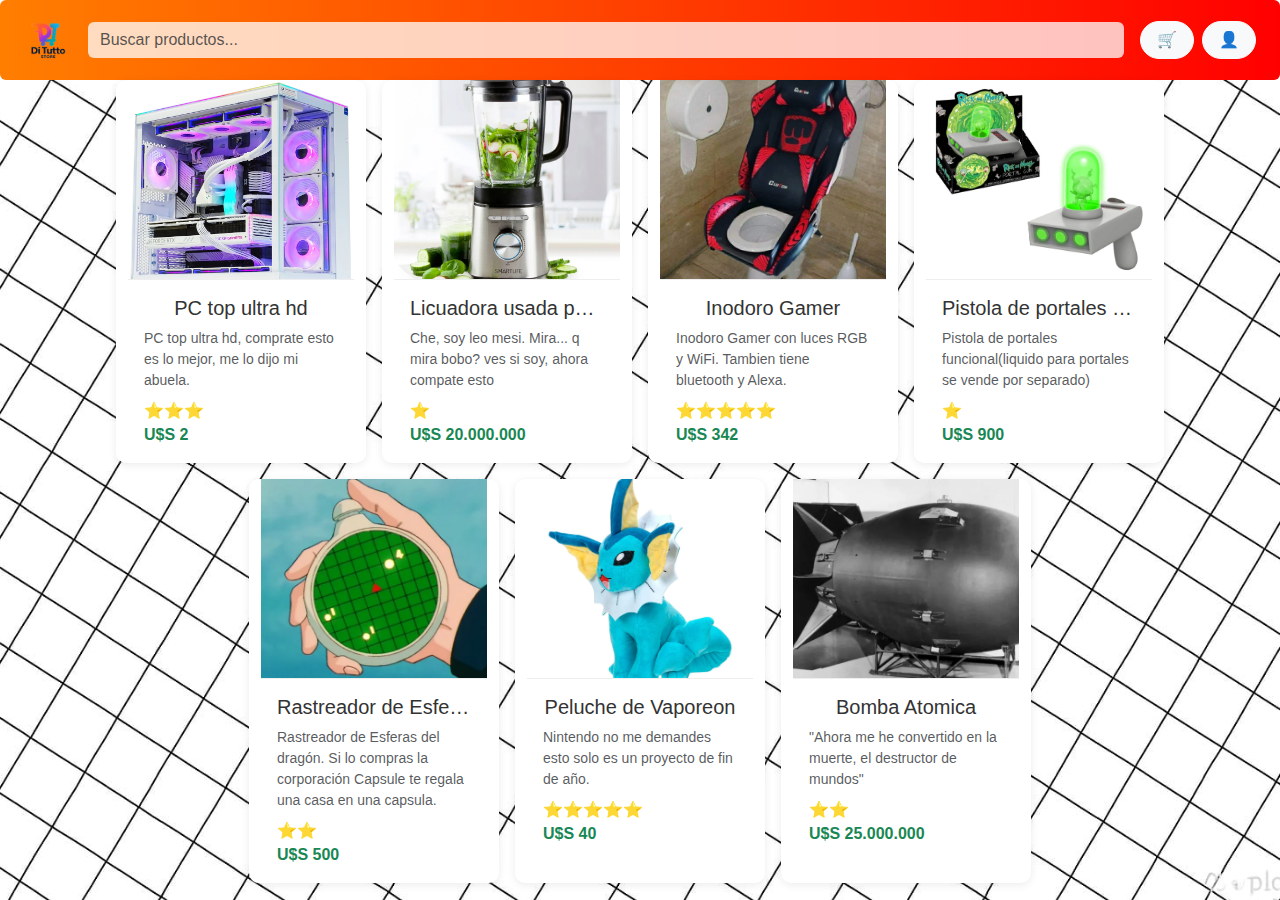
<file: DiTutto/index.html>
<!DOCTYPE html>
<html lang="es">
<head>
    <meta charset="UTF-8" />
    <meta name="viewport" content="width=device-width, initial-scale=1" />
    <title>Di Tutto</title>
    <link href="https://cdn.jsdelivr.net/npm/bootstrap@5.3.2/dist/css/bootstrap.min.css" rel="stylesheet" />
    <link href="styless/stless.css" rel="stylesheet" />
</head>
<body>
    <header class="container-fluid py-3 px-4 bg-animated text-white rounded">
        <div class="d-flex flex-wrap flex-md-nowrap align-items-center gap-3">
            <a href="index.html">
                <img src="styless/img/Logo.png" alt="Logo" style="height: 48px; object-fit: contain;">
            </a>
            <input type="text" placeholder="Buscar productos..." class="form-control bg-white bg-opacity-75 border-0 rounded flex-grow-1">
            <div class="d-flex align-items-center gap-2">
                <button class="btn btn-light rounded-pill px-3 carrito-boton" data-bs-toggle="modal" data-bs-target="#modalCarrito">🛒</button>
                <button class="btn btn-light rounded-pill px-3 btnCuenta" data-bs-toggle="modal" data-bs-target="#modalCuenta">👤</button>
            </div>
        </div>
    </header>

    <div class="modal fade" id="modalCarrito" tabindex="-1" aria-labelledby="modalCarritoLabel" aria-hidden="true">
        <div class="modal-dialog modal-dialog-centered">
            <div class="modal-content">
                <div class="modal-header">
                    <h5 class="modal-title" id="modalCarritoLabel">Carrito</h5>
                    <button type="button" class="btn-close btn-close-white" data-bs-dismiss="modal" aria-label="Close"></button>
                </div>
                <div class="modal-body">
                    <div class="carrito-lista">
                    </div>
                </div>
                <div class="modal-footer d-flex justify-content-between align-items-center">
                    <span class="fw-bold fs-5">Total: <span id="total-carrito" class="text-success"></span></span>
                    <div>
                        <button type="button" class="btn btn-secondary me-2" data-bs-dismiss="modal">Seguir Comprando</button>
                        <button type="button" class="btn btn-success" id="btnComprarCarrito">Comprar</button>
                    </div>
                </div>
            </div>
        </div>
    </div>

    <div class="modal fade" id="modalCuenta" tabindex="-1" aria-hidden="true">
        <div class="modal-dialog">
            <div class="modal-content">
                <div class="modal-header bg-animated text-white">
                    <h5 class="modal-title">Cuenta</h5>
                    <button type="button" class="btn-close" data-bs-dismiss="modal" aria-label="Cerrar"></button>
                </div>
                <div class="modal-body">
                    <ul class="nav nav-tabs mb-3" id="tabCuenta">
                        <li class="nav-item">
                            <button class="nav-link active" data-tab="crear">Crear Cuenta</button>
                        </li>
                        <li class="nav-item">
                            <button class="nav-link" data-tab="iniciar">Iniciar Sesión</button>
                        </li>
                    </ul>
                    <div class="tab-content">
                        <div class="tab-pane fade show active" id="crear">
                            <form id="formRegistro">
                                <div class="mb-3">
                                    <label for="nombre" class="form-label">Nombre</label>
                                    <input type="text" class="form-control" id="nombre" placeholder="Nombre Apellido">
                                </div>
                                <div class="mb-3">
                                    <label for="email" class="form-label">Email</label>
                                    <input type="email" class="form-control" id="email" placeholder="gmail@gmail.com">
                                </div>
                                <div class="mb-3">
                                    <label for="contrasena" class="form-label">Contraseña</label>
                                    <input type="password" class="form-control" id="contrasena" placeholder="*****">
                                </div>
                                <div class="mb-3">
                                    <label for="confirmarContr" class="form-label">Confirmar contraseña</label>
                                    <input type="password" class="form-control" id="confirmarContr" placeholder="*****">
                                </div>
                                <div class="mb-3">
                                    <label for="fechaNac" class="form-label">Fecha de nacimiento</label>
                                    <input type="date" class="form-control" id="fechaNac">
                                </div>
                            </form>
                        </div>
                        <div class="tab-pane fade" id="iniciar">
                            <form id="formLogin">
                                <div class="mb-3">
                                    <label for="emailLogin" class="form-label">Email</label>
                                    <input type="email" class="form-control bg-dark text-white" id="emailLogin" placeholder="gmail@gmail.com">
                                </div>
                                <div class="mb-3">
                                    <label for="contraseña" class="form-label">Contraseña</label>
                                    <input type="password" class="form-control bg-dark text-white" id="contraseña" placeholder="*****">
                                </div>
                            </form>
                        </div>
                    </div>
                </div>
                <div class="modal-footer">
                    <button type="button" class="btn btn-secondary" data-bs-dismiss="modal">Cerrar</button>
                    <button type="button" class="btn btn-success boton-registrar">Registrar</button>
                </div>
            </div>
        </div>
    </div>

    <main class="container">
        <div class="row publicacion justify-content-center gap-3">
        </div>
    </main>

    <script src="script/index.js"></script>
    <script src="https://cdn.jsdelivr.net/npm/bootstrap@5.3.2/dist/js/bootstrap.bundle.min.js"></script>
</body>
</html>
</file>
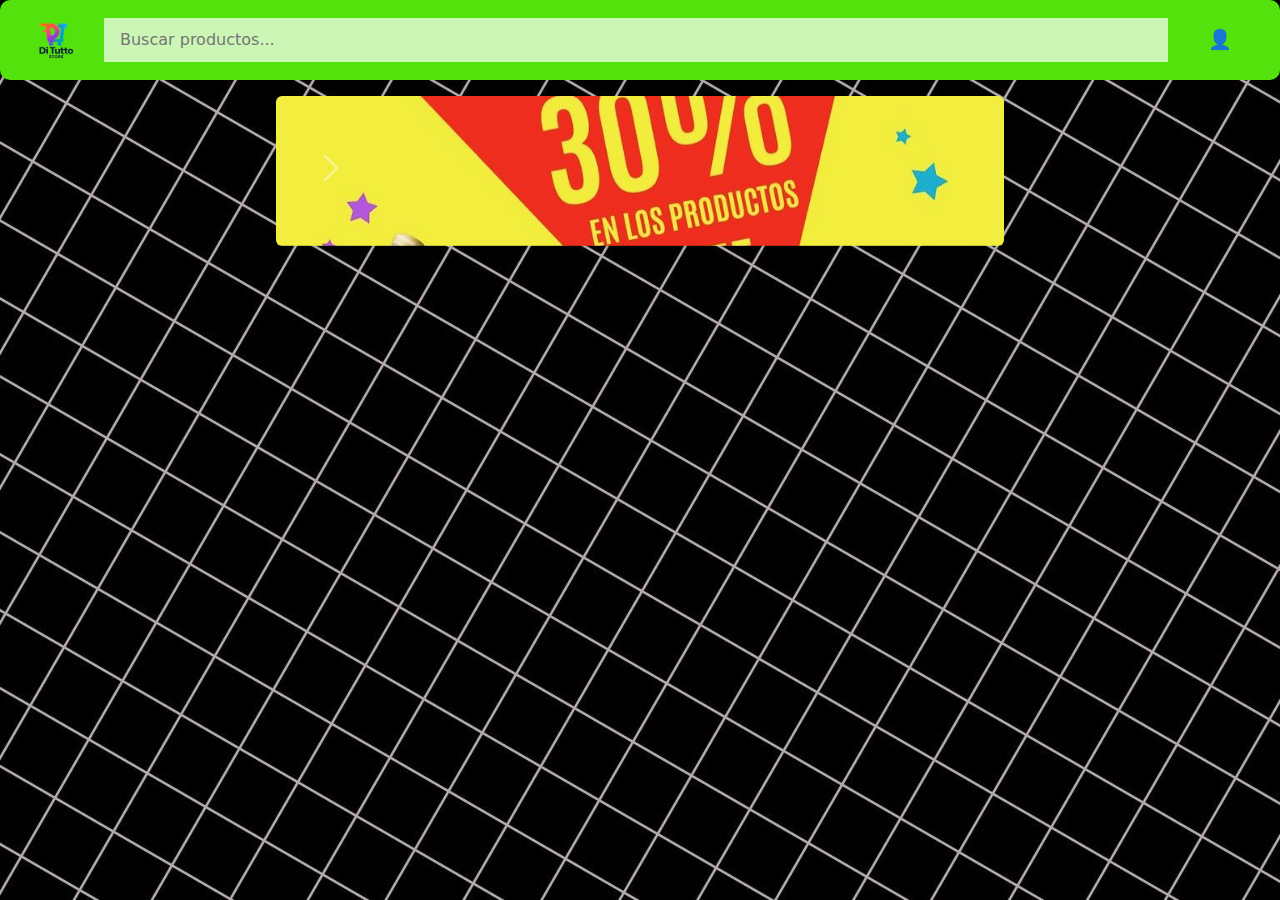
<file: UTUP/index.html>
<!DOCTYPE html>
<html lang="es">
<head>
    <meta charset="UTF-8" />
    <meta name="viewport" content="width=device-width, initial-scale=1" />
    <title>Di Tutto</title>
    <link href="styless/stless.css" rel="stylesheet" />
    <link href="https://cdn.jsdelivr.net/npm/bootstrap@5.3.2/dist/css/bootstrap.min.css" rel="stylesheet" />
    <style>
        
    </style>
</head>
<body>
    <div class="barraSuperior">
        <a class="logo"></a>
        <a href="#" class="logo">
            <img src="styless/img/Logo.png" alt="Logo" />
        </a>
        <input type="text" placeholder="Buscar productos..." class="buscador" />
        <button class="btnCuenta">
            <i class="usuario-icono">👤</i>
        </button>
    </div>

    <!-- Carrusel tipo banner de anuncios -->
    <div id="anunciosCarousel" class="carousel slide mt-3 mx-auto" data-bs-ride="carousel">
        <div class="carousel-inner rounded">
            <div class="carousel-item active">
                <img src="styless/img/ad1.jpeg" class="d-block w-100" alt="Anuncio 1" />
            </div>
            <div class="carousel-item">
                <img src="styless/img/ad2.webp" class="d-block w-100" alt="Anuncio 2" />
            </div>
            <div class="carousel-item">
                <img src="styless/img/ad3.png" class="d-block w-100" alt="Anuncio 3" />
            </div>
        </div>
        <button class="carousel-control-prev" type="button" data-bs-target="#anunciosCarousel" data-bs-slide="prev" aria-label="Anterior">
            <span class="carousel-control
        </button>
        <button class="carousel-control-next" type="button" data-bs-target="#anunciosCarousel" data-bs-slide="next" aria-label="Siguiente">
            <span class="carousel-control-next-icon" aria-hidden="true"></span>
        </button>
    </div>
    <script src="https://cdn.jsdelivr.net/npm/bootstrap@5.3.2/dist/js/bootstrap.bundle.min.js"></script>
</body>
</html>
</file>
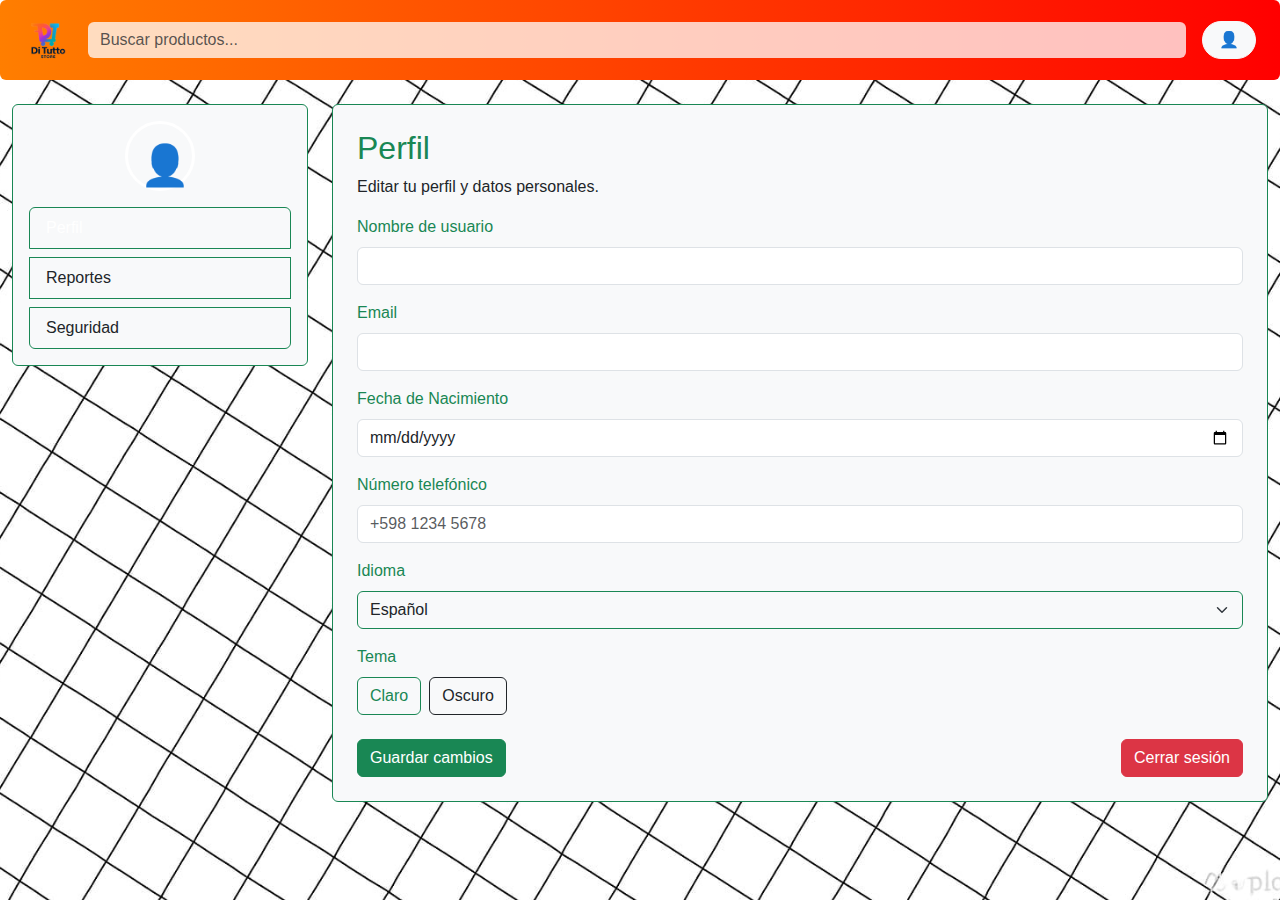
<file: admin.html>
<!DOCTYPE html>
<html lang="es">
<head>
    <meta charset="UTF-8" />
    <meta name="viewport" content="width=device-width, initial-scale=1.0" />
    <title>Panel Admin</title>
    <link href="https://cdn.jsdelivr.net/npm/bootstrap@5.3.2/dist/css/bootstrap.min.css" rel="stylesheet" />
    <link href="styless/stless.css" rel="stylesheet" />
</head>
<body>
    <header class="container-fluid py-3 px-4 bg-animated text-dark rounded">
        <div class="d-flex flex-wrap flex-md-nowrap align-items-center gap-3">
            <a href="index.html">
                <img src="styless/img/Logo.png" alt="Logo" style="height: 48px; object-fit: contain;">
            </a>
            <input type="text" placeholder="Buscar productos..." class="form-control bg-white bg-opacity-75 border-0 rounded flex-grow-1 text-dark">
            <div class="d-flex align-items-center gap-2">
                <button class="btn btn-light rounded-pill px-3 btnCuenta" data-bs-toggle="modal" data-bs-target="#modalCuenta">👤</button>
            </div>
        </div>
    </header>

    <main class="container-fluid mt-4">
        <div class="row">
            <aside class="col-md-3 mb-3">
                <div class="bg-light text-dark p-3 rounded border border-success">
                    <div class="text-center mb-3">
                        <button class="btn btn-outline-dark rounded-circle imgUser">👤</button>
                    </div>
                    <ul class="list-group gap-2">
                        <li class="list-group-item list-group-item-action bg-light text-white border border-success" data-section="perfil">Perfil</li>
                        <li class="list-group-item list-group-item-action bg-light text-dark border border-success" data-section="reportes">Reportes</li>
                        <li class="list-group-item list-group-item-action bg-light text-dark border border-success" data-section="seguridad">Seguridad</li>
                    </ul>
                </div>
            </aside>
            

            <section class="col-md-9">
                <div class="bg-light text-dark p-4 rounded border border-success contenido-opcion active" id="perfil">
                    <h2 class="text-success">Perfil</h2>
                    <p>Editar tu perfil y datos personales.</p>

                    <div class="mb-3">
                        <label for="perfilNombre" class="form-label text-success">Nombre de usuario</label>
                        <input type="text" class="form-control" readonly>
                    </div>

                    <div class="mb-3">
                        <label for="perfilEmail" class="form-label text-success">Email</label>
                        <input type="text" class="form-control" readonly>
                    </div>

                    <div class="mb-3">
                        <label for="perfilFechaNacimiento" class="form-label text-success">Fecha de Nacimiento</label>
                        <input type="date" class="form-control">
                    </div>

                    <div class="mb-3">
                        <label for="telefono" class="form-label text-success">Número telefónico</label>
                        <input type="tel" class="form-control"  placeholder="+598 1234 5678">
                    </div>

                    <div class="mb-3">
                        <label for="idioma" class="form-label text-success">Idioma</label>
                        <select id="idioma" class="form-select bg-light text-dark border border-success">
                            <option value="es">Español</option>
                            <option value="en">Inglés</option>
                        </select>
                    </div>

                    <div class="mb-3">
                        <label class="form-label text-success">Tema</label>
                        <div class="d-flex gap-2">
                            <button type="button" class="btn btn-outline-success">Claro</button>
                            <button type="button" class="btn btn-outline-dark">Oscuro</button>
                        </div>
                    </div>

                    <div class="d-flex justify-content-between mt-4">
                        <button id="guardarPerfil" class="btn btn-success me-2">Guardar cambios</button>
                        <button id="cerrarSesion" class="btn btn-danger">Cerrar sesión</button>
                    </div>
                </div>

                <div class="bg-light text-dark p-4 rounded border border-success contenido-opcion d-none" id="reportes">
                    <h2 class="text-success">Reportes</h2>
                    <p>Reportes de usuarios o publicaciones.</p>
                </div>

                <div class="bg-light text-dark p-4 rounded border border-success contenido-opcion d-none" id="seguridad">
                    <h2 class="text-success">Seguridad</h2>
                    <p>Cambia tu contraseña.</p>

                    <div class="mb-3">
                        <label for="actualPassword" class="form-label text-success">Contraseña actual</label>
                        <input type="password" id="actualPassword" class="form-control bg-light text-dark border border-success">
                    </div>

                    <div class="mb-3">
                        <label for="nuevaPassword" class="form-label text-success">Nueva contraseña</label>
                        <input type="password" id="nuevaPassword" class="form-control bg-light text-dark border border-success">
                    </div>

                    <div class="mb-3">
                        <label for="confirmarPassword" class="form-label text-success">Confirmar nueva contraseña</label>
                        <input type="password" id="confirmarPassword" class="form-control bg-light text-dark border border-success">
                    </div>

                    <div class="d-flex justify-content-between mt-4">
                        <button id="guardarPassword" class="btn btn-success">Cambiar contraseña</button>
                        <button id="politicasSeguridad" class="btn btn-danger">Políticas de seguridad</button>
                    </div>
                </div>
            </section>
        </div>
    </main>

    <script src="script/ajustes.js"></script>
    <script src="https://cdn.jsdelivr.net/npm/bootstrap@5.3.2/dist/js/bootstrap.bundle.min.js"></script>
</body>
</html>
</file>
<file: DiTutto/styless/stless.css>
body {
    background: url('img/background.jpeg') no-repeat center center fixed;
    background-size: cover;
    min-height: 100vh;
    font-family: 'Arial', sans-serif;
    margin: 0;
    padding: 0;
    color: #333;
}

.bg-animated {
    background: linear-gradient(
        to right,
        #ff7e00,
        #ff0000,
        #800080,
        #0000ff,
        #00ff00,
        #ff7e00
    );
    background-size: 500% 100%;
    animation: moverDegradado 10s linear infinite;
}

@keyframes moverDegradado {
    0% { background-position: 0% 50%; }
    100% { background-position: 100% 50%; }
}

.carouselAnuncio {
    display: flex;
    height: 100%;
    transition: transform 0.5s ease-in-out;
}

.carouselImagenes {
    min-width: 100%;
    height: 100%;
    background-size: cover;
    background-position: center;
    background-repeat: no-repeat;
}

.carousel-ad1 { background-image: url('img/ad1.jpeg'); }
.carousel-ad2 { background-image: url('img/ad2.webp'); }
.carousel-ad3 { background-image: url('img/ad3.jpg'); }

.imgUser {
    color: #fff;
    border-radius: 50%;
    width: 70px;
    height: 70px;
    font-size: 2.5rem;
    border: 3px solid #fff;
    text-align: center;
    line-height: 70px;
    cursor: pointer;
    background-color: transparent;
    transition: transform 0.3s ease;
}

.imgUser:hover {
    transform: scale(1.1);
}

.casilla-publicacion {
    border-radius: 10px;
    box-shadow: 0 2px 8px rgba(0, 0, 0, 0.08);
    width: 250px;
    overflow: hidden;
    display: flex;
    flex-direction: column;
    transition: transform 0.2s ease-in-out;
    cursor: pointer;
    background: #fff;
}

.casilla-publicacion:hover {
    transform: scale(1.03);
}

.publicacion-imagen {
    width: 100%;
    height: 200px;
    object-fit: cover;
    border-bottom: 1px solid #eee;
}

.publicacion-usuario-item {
    display: flex;
    align-items: center;
    background-color: #222;
    border: 1px solid #444;
    border-radius: 8px;
    margin-bottom: 15px;
    padding: 15px;
    gap: 15px;
    box-shadow: 0 2px 8px rgba(0, 0, 0, 0.3);
}

#notificaciones {
    max-width: 400px;
    margin: 20px;
}

.notificacion {
    background: #f0f0f0;
    border: 1px solid #ccc;
    padding: 10px;
    margin-bottom: 10px;
    border-radius: 5px;
    box-shadow: 0 1px 3px rgba(0, 0, 0, 0.1);
}

.notificacion button {
    margin-top: 5px;
    cursor: pointer;
    padding: 5px 10px;
    border-radius: 3px;
    border: none;
    background: #007bff;
    color: white;
    transition: background 0.3s ease;
}

.notificacion button:hover {
    background: #0056b3;
}
</file>
<file: UTUP/styless/stless.css>
* {
  margin: 0;
  padding: 0;
  box-sizing: border-box;
}

body {
  background: url('img/background.png');
  background-size: cover;
  min-height: 100vh;
  position: relative;
}


.barraSuperior {
  position: relative;
  z-index: 2;
  width: 100%;
  padding: 1rem 2rem;
  background: rgb(83, 226, 12);
  border-radius: 10px;
  display: flex;
  align-items: center;
  justify-content: space-between;
}

.logo img {
  height: 48px;
  object-fit: contain;
}


.buscador {
  flex-grow: 1;
  margin: 0 1.5rem;
  padding: 0.6rem 1rem;
  border-radius: var(--border-radius);
  border: 1px solid var(--green-light);
  background: rgba(255, 255, 255, 0.7);
  font-size: 1rem;
}


/* Borrar cuenta */
.btnCuenta {
  background: var(--green-primary);
  border: none;
  padding: 0.6rem 1rem;
  border-radius: var(--border-radius);
  color: white;
  font-size: 1.2rem;
  cursor: pointer;
  transition: background 0.3s ease;
}

.btnCuenta:hover {
  background: var(--green-dark);
}

.usuario-icono {
  font-style: normal;
}

/* Contenedor */
.container {
  position: relative;
  z-index: 1;
  background: var(--card-bg);
  border-radius: var(--border-radius);
  box-shadow: var(--shadow);
  padding: 2rem 3rem;
  max-width: 600px;
  width: 90%;
  backdrop-filter: blur(6px);
  border: 1px solid var(--green-light);
  margin: 3rem auto;
  text-align: center;
}

/* Título */
h1 {
  color: var(--green-dark);
  font-size: 2rem;
  margin-bottom: 1rem;
  border-left: 6px solid var(--green-primary);
  padding-left: 1rem;
}

/* Botones generales */
button {
  background: var(--green-primary);
  color: white;
  border: none;
  padding: 0.75rem 1.5rem;
  border-radius: var(--border-radius);
  font-size: 1rem;
  cursor: pointer;
  transition: background 0.3s ease;
}

button:hover {
  background: var(--green-dark);
}
#anunciosCarousel {
  max-width: 728px;
  height: 150px;
  overflow: hidden;
}
#anunciosCarousel img {
  height: 150px;
  object-fit: cover;
}
</file>
<file: styless/stless.css>
body {
    background: url('img/background.jpeg') no-repeat center center fixed;
    background-size: cover;
    min-height: 100vh;
    font-family: 'Arial', sans-serif;
    margin: 0;
    padding: 0;
    color: #333;
}

.bg-animated {
    background: linear-gradient(
        to right,
        #ff7e00,
        #ff0000,
        #800080,
        #0000ff,
        #00ff00,
        #ff7e00
    );
    background-size: 500% 100%;
    animation: moverDegradado 10s linear infinite;
}

@keyframes moverDegradado {
    0% { background-position: 0% 50%; }
    100% { background-position: 100% 50%; }
}

.carouselAnuncio {
    display: flex;
    height: 100%;
    transition: transform 0.5s ease-in-out;
}

.carouselImagenes {
    min-width: 100%;
    height: 100%;
    background-size: cover;
    background-position: center;
    background-repeat: no-repeat;
}

.carousel-ad1 { background-image: url('img/ad1.jpeg'); }
.carousel-ad2 { background-image: url('img/ad2.webp'); }
.carousel-ad3 { background-image: url('img/ad3.jpg'); }

.imgUser {
    color: #fff;
    border-radius: 50%;
    width: 70px;
    height: 70px;
    font-size: 2.5rem;
    border: 3px solid #fff;
    text-align: center;
    line-height: 70px;
    cursor: pointer;
    background-color: transparent;
    transition: transform 0.3s ease;
}

.imgUser:hover {
    transform: scale(1.1);
}

.casilla-publicacion {
    border-radius: 10px;
    box-shadow: 0 2px 8px rgba(0, 0, 0, 0.08);
    width: 250px;
    overflow: hidden;
    display: flex;
    flex-direction: column;
    transition: transform 0.2s ease-in-out;
    cursor: pointer;
    background: #fff;
}

.casilla-publicacion:hover {
    transform: scale(1.03);
}

.publicacion-imagen {
    width: 100%;
    height: 200px;
    object-fit: cover;
    border-bottom: 1px solid #eee;
}

.publicacion-usuario-item {
    display: flex;
    align-items: center;
    background-color: #222;
    border: 1px solid #444;
    border-radius: 8px;
    margin-bottom: 15px;
    padding: 15px;
    gap: 15px;
    box-shadow: 0 2px 8px rgba(0, 0, 0, 0.3);
}

#notificaciones {
    max-width: 400px;
    margin: 20px;
}

.notificacion {
    background: #f0f0f0;
    border: 1px solid #ccc;
    padding: 10px;
    margin-bottom: 10px;
    border-radius: 5px;
    box-shadow: 0 1px 3px rgba(0, 0, 0, 0.1);
}

.notificacion button {
    margin-top: 5px;
    cursor: pointer;
    padding: 5px 10px;
    border-radius: 3px;
    border: none;
    background: #007bff;
    color: white;
    transition: background 0.3s ease;
}

.notificacion button:hover {
    background: #0056b3;
}
</file>
